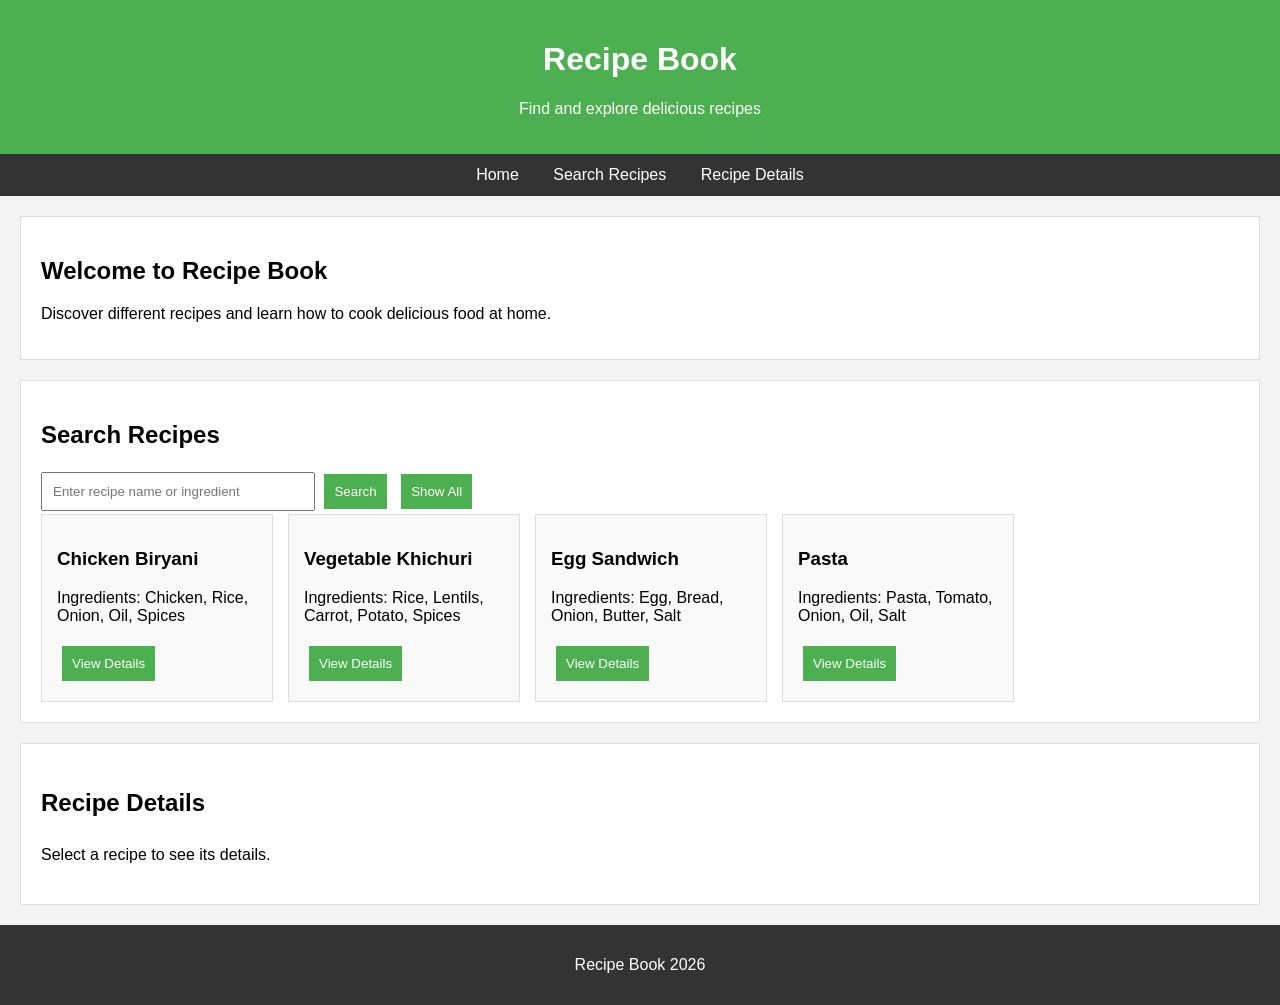
<file: index.html>
<!DOCTYPE html>
<html>
<head>
    <title>Recipe Book</title>
    <link rel="stylesheet" href="style.css">
</head>

<body>

    <header>
        <h1>Recipe Book</h1>
        <p>Find and explore delicious recipes</p>
    </header>

    <nav>
        <a href="#home">Home</a>
        <a href="#recipes">Search Recipes</a>
        <a href="#recipeDetails">Recipe Details</a>
    </nav>

    <main>

        <section id="home">
            <h2>Welcome to Recipe Book</h2>
            <p>
                Discover different recipes and learn how to cook
                delicious food at home.
            </p>
        </section>


        <section id="recipes">

            <h2>Search Recipes</h2>

            <input
                type="text"
                id="searchInput"
                placeholder="Enter recipe name or ingredient"
            >

            <button onclick="searchRecipes()">Search</button>

            <button onclick="showAllRecipes()">Show All</button>

            <div id="recipeList" class="recipe-list"></div>

        </section>


        <section id="recipeDetails">

            <h2>Recipe Details</h2>

            <p id="detailsMessage">
                Select a recipe to see its details.
            </p>

            <div id="detailsContent"></div>

        </section>

    </main>


    <footer>
        <p>Recipe Book  2026</p>
    </footer>


    <script src="script.js"></script>

</body>
</html>
</file>
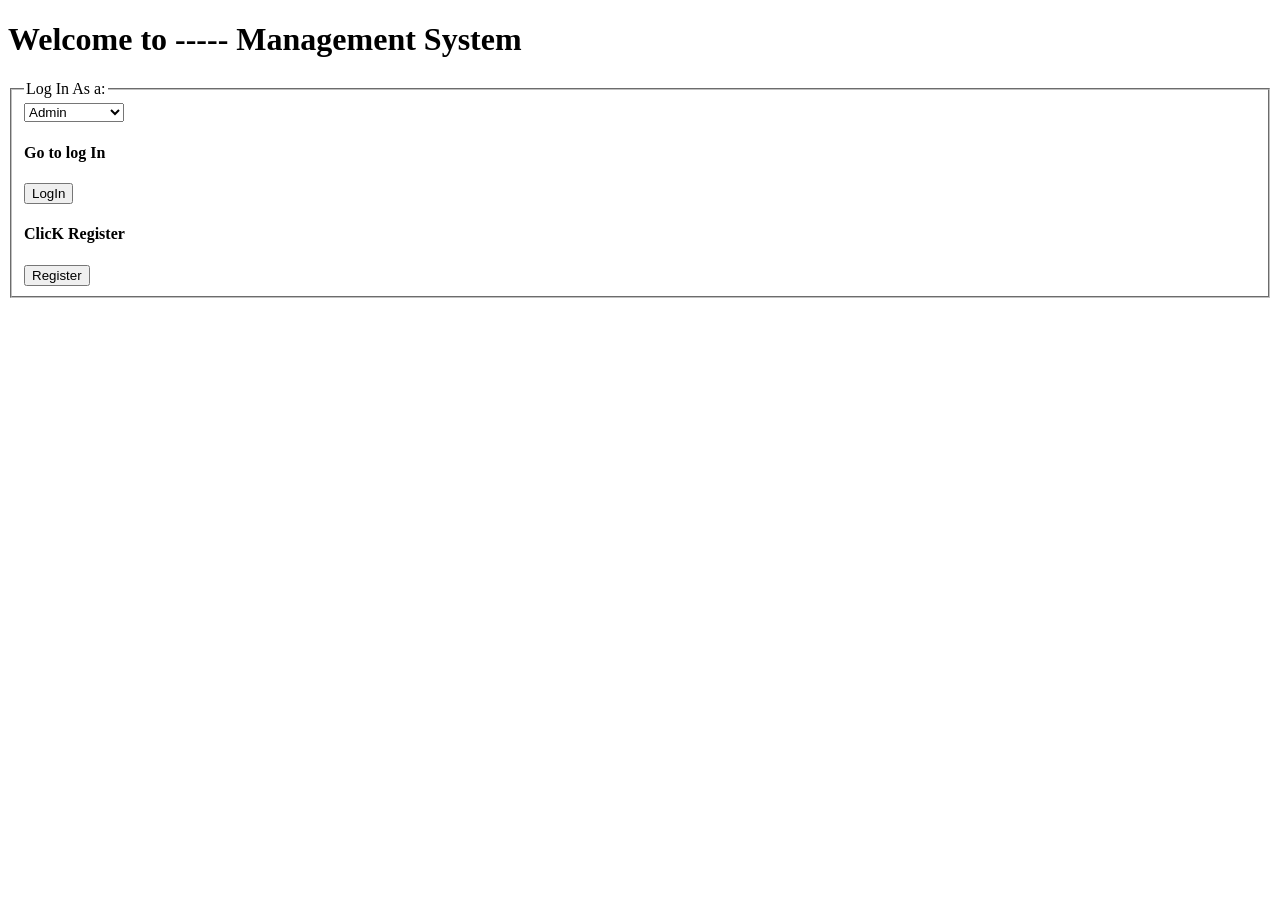
<file: Log In Drop down Page.html>
<!DOCTYPE html>
<html lang="en">
<head>
    <meta charset="UTF-8">
    <meta name="viewport" content="width=device-width, initial-scale=1.0">
    <title>Welcome</title>
</head>

<body>
    
    <h1>Welcome to ----- Management System </h1>
    <fieldset>
     <Legend>Log In As a:</Legend>   
     <select name="log in">
        <option value="Admin">Admin</option>
        <option value="Management">Management</option>
        <option value="User">User</option>
     </select>
    <form action="#"method="post">
      <h4>Go to log In</h4>
      <button>LogIn</button>

      <h4>ClicK Register</h4>
      <button>Register</button>


    </form>
    

    </fieldset>



</body>
</html>
</file>
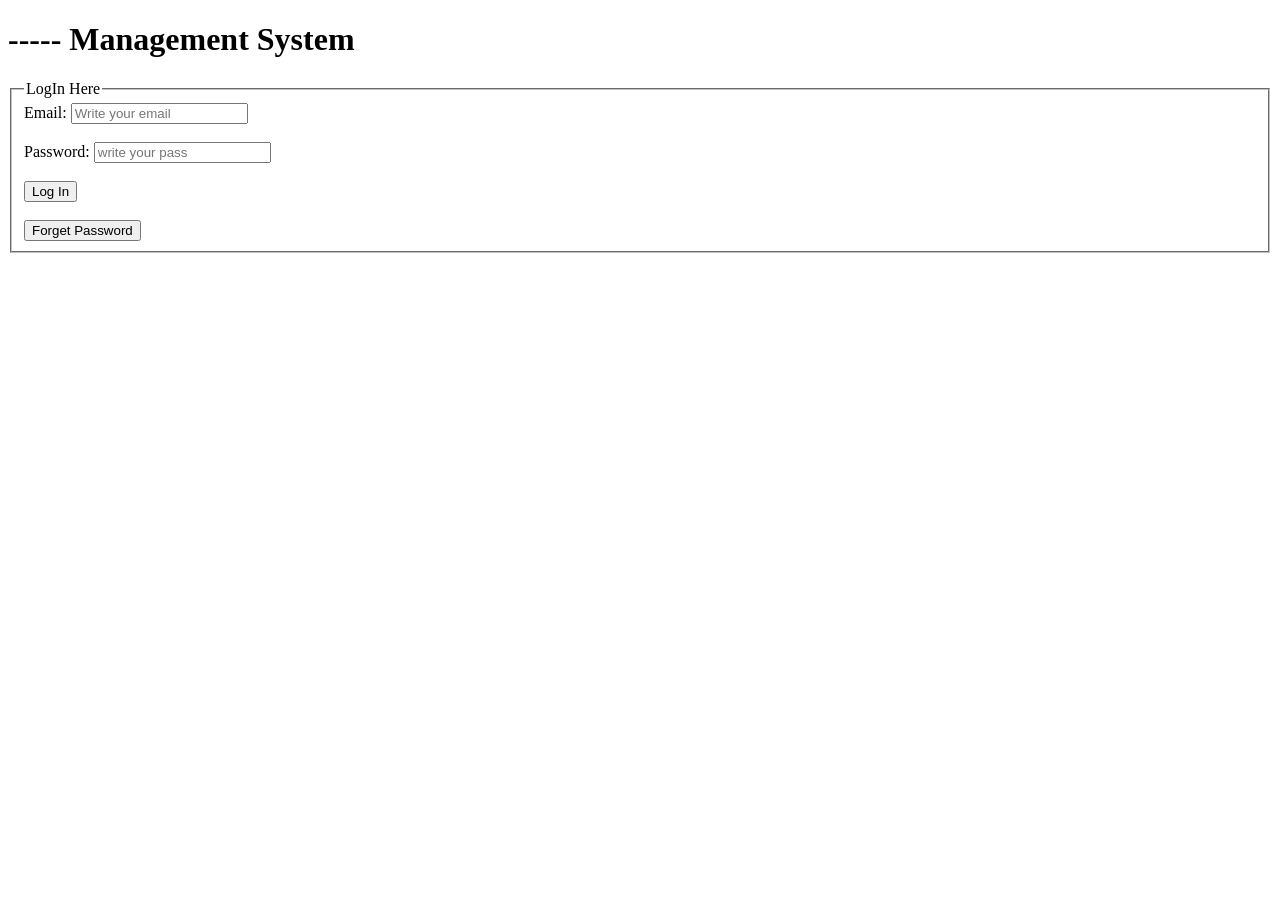
<file: Log In Page.html>
<!DOCTYPE html>
<html lang="en">
<head>
    <meta charset="UTF-8">
    <meta name="viewport" content="width=device-width, initial-scale=1.0">
    <title>LogIn</title>
</head>
<body>
   <h1>----- Management System
    </h1>
    <fieldset>
    <!---->
    <legend>LogIn Here</legend>

    <form action="#" method="post">
     
    <label for="email">Email:</label>
    <input type="text" email="email" id="email" placeholder="Write your email" required > <br> <br> 

    <label for="password">Password:</label>
    <input type="password" password="password" id="password" placeholder="write your pass" required > <br> <br> 
    <button>Log In</button><br> <br>
    <button >Forget Password</button>
   
    </fieldset>
</body>
</html>
</file>
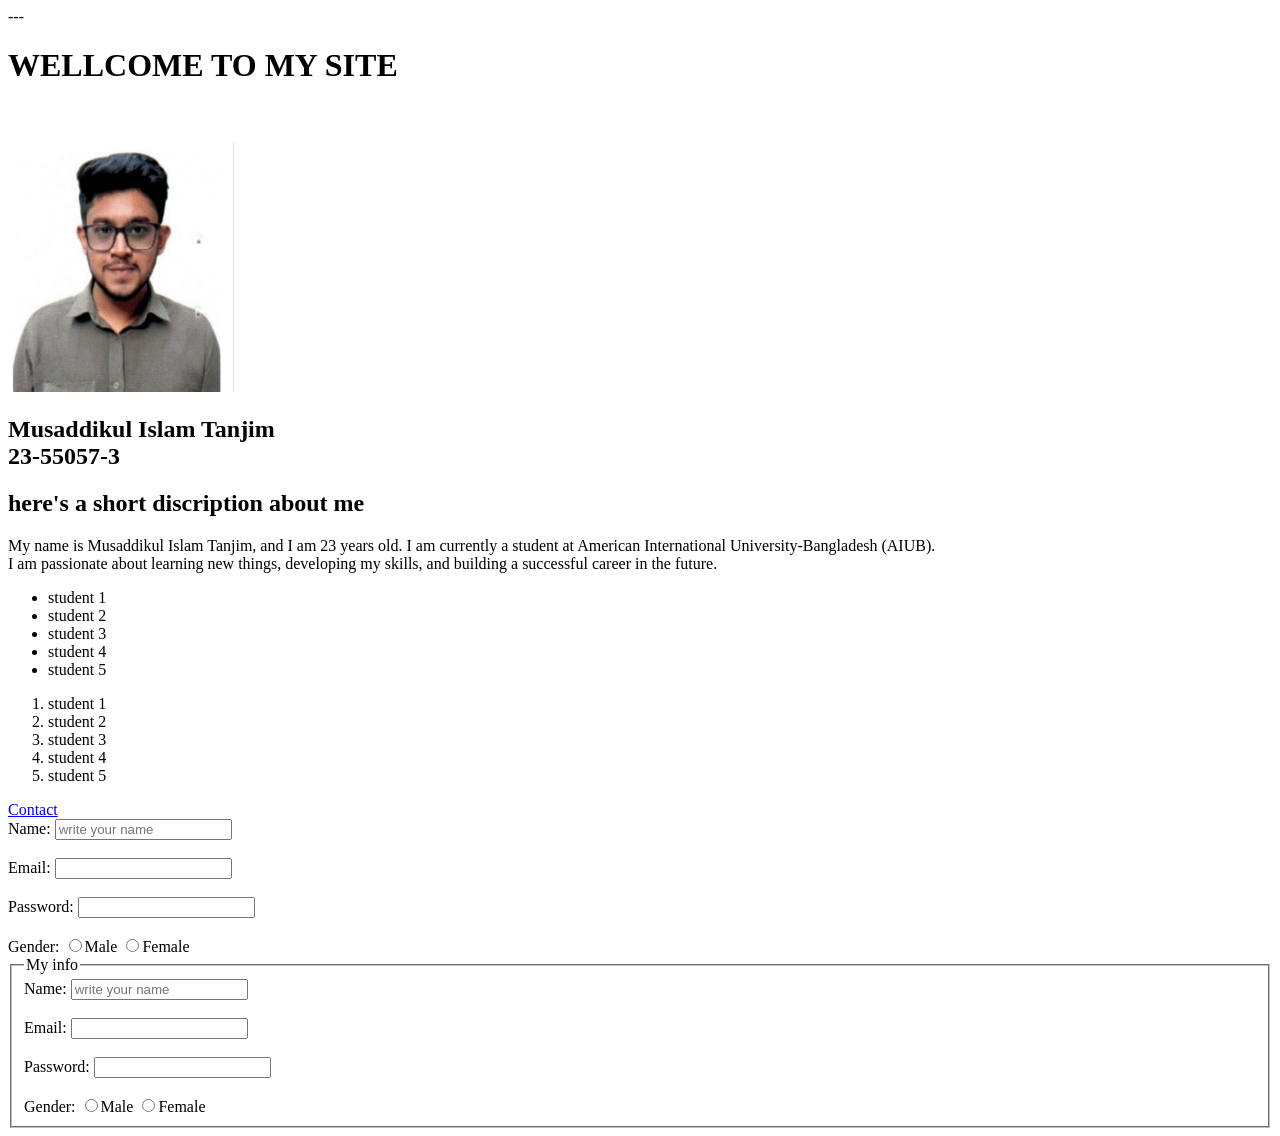
<file: myFirstCode.html>
<!DOCTYPE html>    ---
<html lang="en">
<head>
    <meta charset="UTF-8">
    <meta name="viewport" content="width=device-width, initial-scale=1.0">
    <title>Document</title>
</head>
<body>
 
    <h1>WELLCOME TO MY SITE</h1>
<br>
<br>
  <img src="Screenshot 2026-09-30 140352.png" alt="A Photo Of Me" height="250" width="230">
  <h2> Musaddikul Islam Tanjim <br> 23-55057-3 </h2>
  <h2><b>here's a short discription about me</b></h2>

<p>My name is Musaddikul Islam Tanjim, and I am 23 years old. I am currently a student at American International University-Bangladesh (AIUB).<br> I am passionate about learning new things, developing my skills, and building a successful career in the future.</p>
<ul> 
    <li>student 1</li>
    <li>student 2</li>
    <li>student 3</li>
    <li>student 4</li>
    <li>student 5</li>
</ul>
<ol> 
    <li>student 1</li>
    <li>student 2</li>
    <li>student 3</li>
    <li>student 4</li>
    <li>student 5</li>
</ol>
    <a href="https://www.youtube.com/watch?v=dQw4w9WgXcQ"> Contact </a>
    <br>
<head>  
 <body> 
    <!---->
  <form action="#" method="post">
    <label for="name">Name:</label>
    <input type="text" name="name" placeholder="write your name" id="name" required > <br> <br>  

     <label for="email">Email:</label>
    <input type="text" email="email" id="email" required > <br> <br> 

     <label for="password">Password:</label>
    <input type="password" password="password" id="password" required > <br> <br> 
  

  </form>
  Gender:
    <input type="radio" name="Gender" value="male">Male
    
   <input type="radio" name="Gender" value="female">Female

<fieldset>
    <!---->
    <legend>My info</legend>
  <form action="#" method="post">
    <label for="name">Name:</label>
    <input type="text" name="name" placeholder="write your name" id="name" required > <br> <br>  

     <label for="email">Email:</label>
    <input type="text" email="email" id="email" required > <br> <br> 

     <label for="password">Password:</label>
    <input type="password" password="password" id="password" required > <br> <br> 
   
  

  </form>
  Gender:
    <input type="radio" name="Gender" value="male">Male
    
   <input type="radio" name="Gender" value="female">Female
</fieldset>

 </body>


</head>    




</body>
</html>
</file>
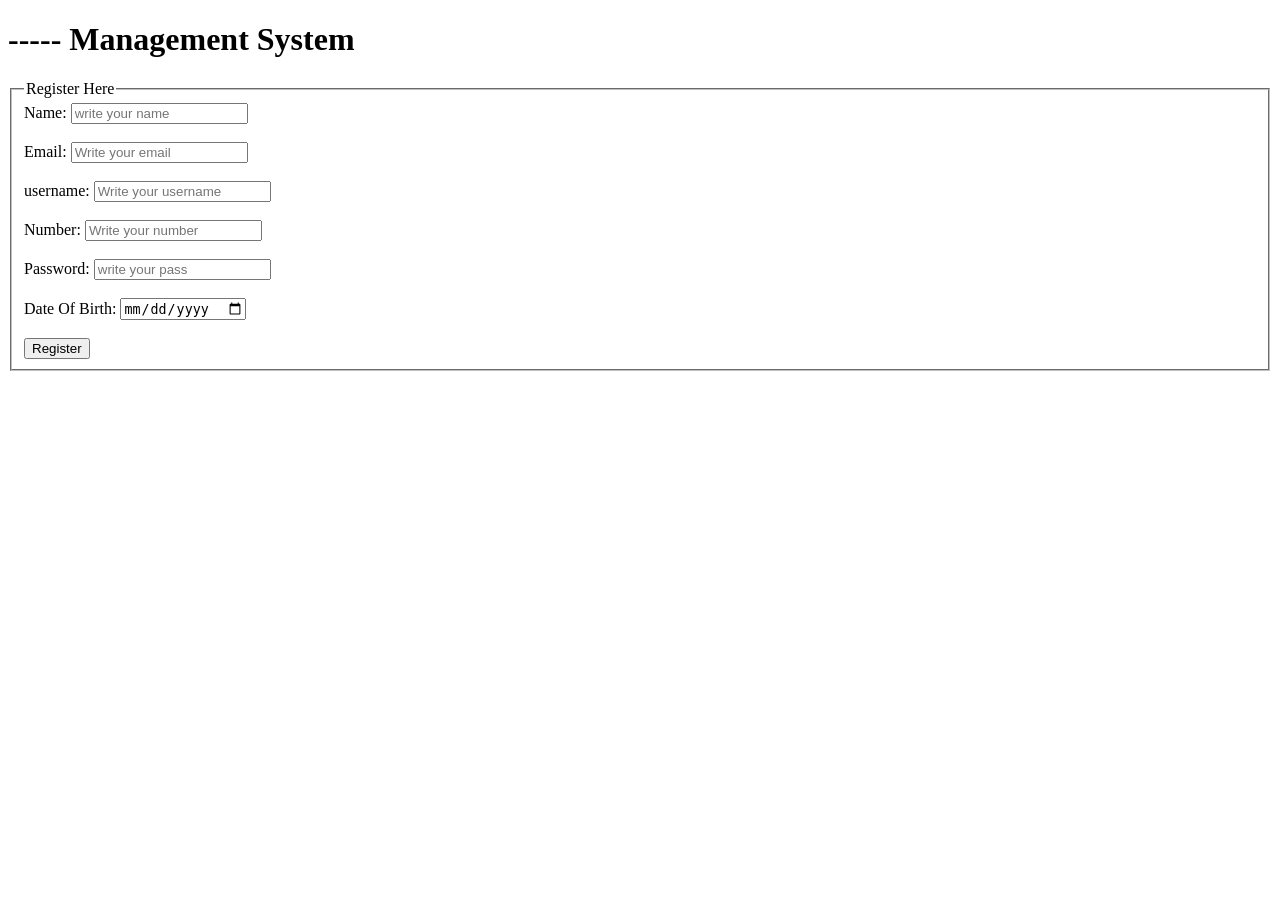
<file: Register Page.html>
<!DOCTYPE html>
<html lang="en">
<head>
    <meta charset="UTF-8">
    <meta name="viewport" content="width=device-width, initial-scale=1.0">
    <title>Register</title>
</head>
<body>
   <h1>----- Management System
    </h1>
    <fieldset>
    <!---->
    <legend> Register Here</legend>

    <form action="#" method="post">

    <label for="name">Name:</label>
    <input type="text" name="name" placeholder="write your name" id="name" required > <br> <br>  
     
    <label for="email">Email:</label>
    <input type="text" email="email" id="email" placeholder="Write your email" required > <br> <br> 
    <label for="username">username:</label>
    <input type="text" username="username" id="username" placeholder="Write your username" required > <br> <br> 
    <label for="number">Number:</number:>
    <input type="number"  id="number" placeholder="Write your number"><br> <br>   

    <label for="password">Password:</label>
    <input type="password" password="password" id="password" placeholder="write your pass" required > <br> <br> 
    
    <label for="date">Date Of Birth:</label>
    <input type="date" required> <br> <br>
    <button type="submit">Register</button>
   
    </fieldset>
</body>
</html>
</file>
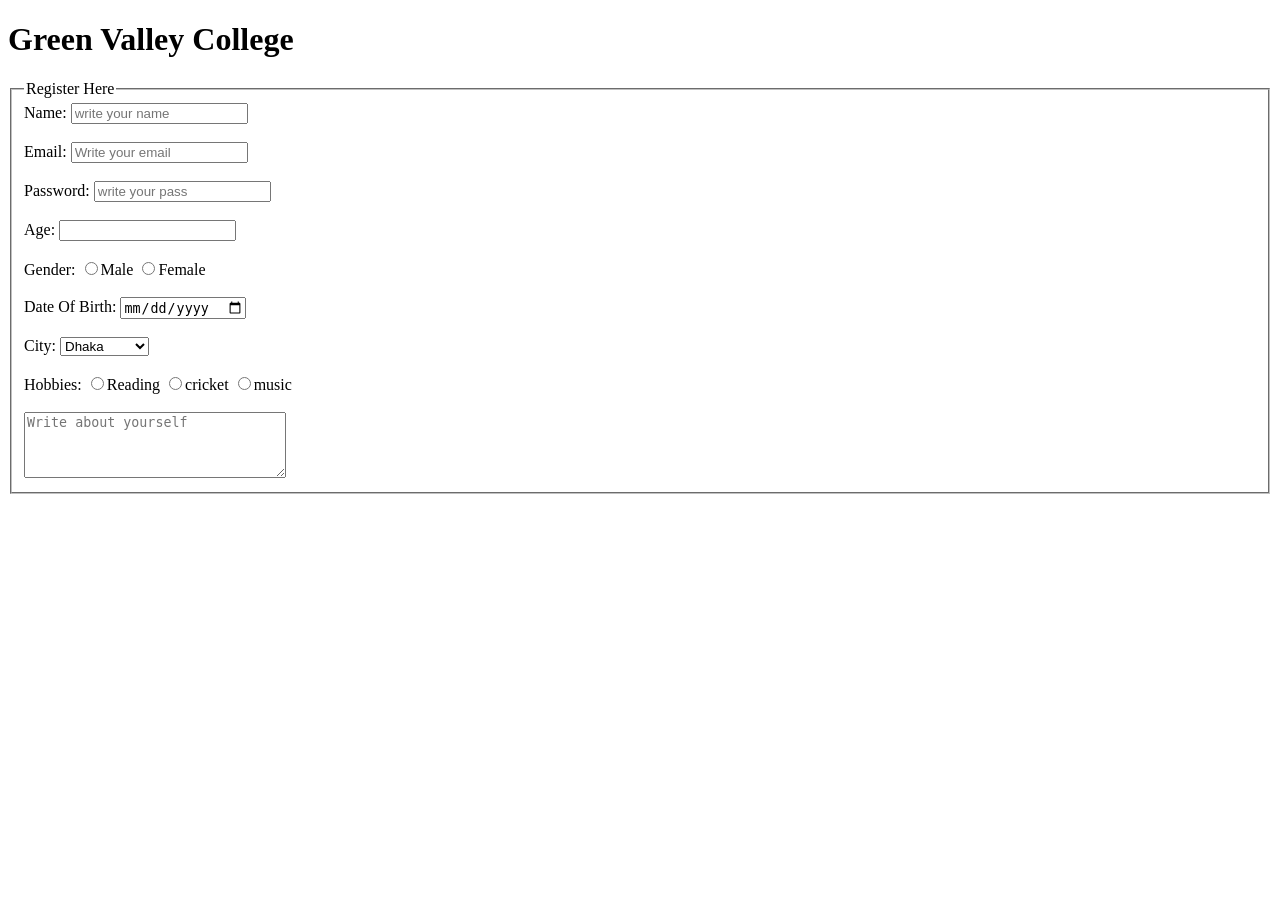
<file: student reistration form .html>
<!DOCTYPE html>
<html lang="en">
<head>
    <meta charset="UTF-8">
    <meta name="viewport" content="width=device-width, initial-scale=1.0">
    <title>Document</title>
</head>
<body>
   <h1> Green Valley College
    </h1>
    <fieldset>
    <!---->
    <legend>Register Here</legend>

    <form action="#" method="post">

    <label for="name">Name:</label>
    <input type="text" name="name" placeholder="write your name" id="name" required > <br> <br>  
     
    <label for="email">Email:</label>
    <input type="text" email="email" id="email" placeholder="Write your email" required > <br> <br> 

    <label for="password">Password:</label>
    <input type="password" password="password" id="password" placeholder="write your pass" required > <br> <br> 
    
    <label for="age">Age:</label>
    <input type="number" name="age" id="age" required> <br> <br>

     Gender:
    <input type="radio" name="Gender" value="male">Male
    
   <input type="radio" name="Gender" value="female">Female <br> <br>


    <label for="date">Date Of Birth:</label>
    <input type="date" required> <br> <br>
    <label>City:</label>
    <select name="city">
        <option value="Dhaka">Dhaka</option>
        <option value="chattagram">chattagram</option>
        <option value="Rajshahi">Rajshashi</option>
        <option value="khulna">Khulna</option>
        <option value="Jassore">Jassore</option>
    </select><br> <br>

        </form>
    Hobbies:
     <input type="radio" name="Hobbies" value="Reading">Reading
    
     <input type="radio" name="Hobbies" value="cricket">cricket

     <input type="radio" name="Hobbies" value="music">music

    </form><br> <br>

    <textarea name="about" id="about" cols="30" rows="4" placeholder="Write about yourself"></textarea>
   
    </fieldset>
</body>
</html>
</file>
<file: style.css>
body {
    font-family: Arial, sans-serif;
    margin: 0;
    background-color: #f4f4f4;
}


/* Header */

header {
    background-color: #4CAF50;
    color: white;
    text-align: center;
    padding: 20px;
}


/* Navigation */

nav {
    background-color: #333;
    padding: 12px;
    text-align: center;
}

nav a {
    color: white;
    text-decoration: none;
    margin: 15px;
}


/* Main Sections */

section {
    background-color: white;
    margin: 20px;
    padding: 20px;
    border: 1px solid #ddd;
}


/* Search Input */

input {
    padding: 10px;
    width: 250px;
}


/* Buttons */

button {
    background-color: #4CAF50;
    color: white;
    padding: 10px;
    border: none;
    cursor: pointer;
    margin: 5px;
}

button:hover {
    background-color: #388E3C;
}


/* Recipe Cards */

.recipe-list {
    display: flex;
    flex-wrap: wrap;
    gap: 15px;
}

.recipe-card {
    background-color: #f9f9f9;
    border: 1px solid #ddd;
    padding: 15px;
    width: 200px;
}


/* Recipe Details */

#recipeDetails {
    line-height: 1.6;
}


/* Footer */

footer {
    background-color: #333;
    color: white;
    text-align: center;
    padding: 15px;
}
</file>
